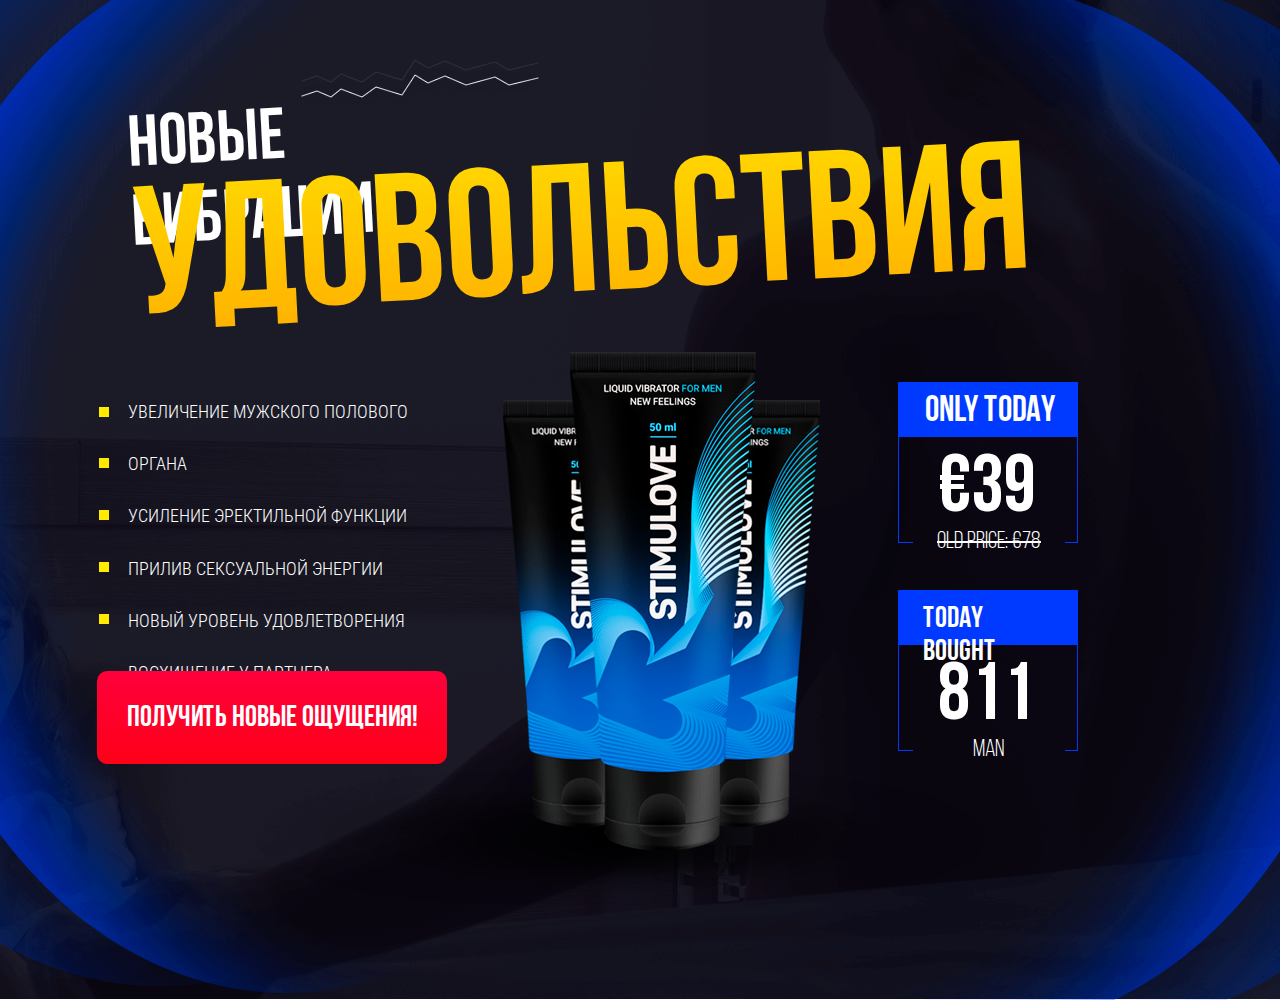
<file: index.html>
<!DOCTYPE html>
<html lang="en">
  <head>
    <meta charset="utf-8">
    <meta http-equiv="X-UA-Compatible" content="IE=edge">
    <meta name="viewport" content="width=device-width, initial-scale=1">
    <!-- The above 3 meta tags *must* come first in the head; any other head content must come *after* these tags -->
    <title>Bootstrap 101 Template</title>

    <!-- Bootstrap -->
    <link href="css/bootstrap.min.css" rel="stylesheet">
      <!-- Main css -->
        <link href="styles/main.css" rel="stylesheet">
        <link href="https://fonts.googleapis.com/css?family=Roboto:300,400&amp;subset=cyrillic" rel="stylesheet">
        <link href="https://fonts.googleapis.com/css?family=Roboto+Condensed:300,400,700" rel="stylesheet">
        <link rel="stylesheet" href="/styles/animate.css">
        <script src="/js/wow.min.js"></script>
  </head>
  <body>
 <div class="header">
    <div class="container">
        <h1 class="header_title">НОВЫЕ ВИБРАЦИИ</h1>
        <h1 class="header_title2">УДОВОЛЬСТВИЯ</h1>
        <p class="cta_a wow flipInY">Увеличение мужского полового органа<br>
            Усиление эректильной функции<br>
            Прилив сексуальной энергии<br>
            Новый уровень удовлетворения<br>
            Восхищение у партнера</p>
        <a href="#" class="mainButton">ПОЛУЧИТЬ НОВЫЕ ОЩУЩЕНИЯ!</a>
        <span class="cta_a1 wow fadeInLeft"></span><span class="cta_a2 wow fadeInLeft"></span><span class="cta_a3 wow fadeInLeft"></span><span class="cta_a4 wow fadeInLeft"></span><span class="cta_a5 wow fadeInLeft"></span>
        <span class="title_illustration"></span>
        <span class="product_shadow"></span><span class="product2 wow flipInX"></span><span class="product3 wow flipInX"></span><span class="product1 wow flipInX"></span>
        <span class="only_today"></span><span class="today_bought"></span>
        <h1 class="only_today_text1">only today</h1><h1 class="only_today_text2">€39</h1><h1 class="only_today_text3">OLD PRICE: €78</h1>
        <h1 class="today_bought_text1">Today bought</h1><h1 class="today_bought_text2">811</h1><h1 class="today_bought_text3">man</h1>
     </div>
      </div>
      <script>
 new WOW().init();
</script>
  </body>
</html>
</file>
<file: styles/main.css>
@font-face {
    font-family: 'Roboto', sans-serif; 
}
@font-face {
    font-family: Bebas Neue Bold;
    src: url(/fonts/BebasNeueBold.ttf);
}
@font-face {
    font-family: Bebas Neue Regular;
    src: url(/fonts/BebasNeueBook.ttf);
}

@font-face {
    font-family: 'Roboto Condensed', sans-serif;
}

.header {
    background: url(/images/background.png) no-repeat center top;
    min-height: 1000px;
    position: relative;
}

.header_title {
    width: 409px;
    height: 74px;
    color: #ffffff;
    font-family: "Bebas Neue Bold";
    font-size: 72px;
    font-weight: 400;
    text-transform: uppercase;
    -webkit-transform: rotate(-3deg); //Chrome, Safari
    -moz-transform: rotate(-3deg); //Firefox
    -o-transform: rotate(-3deg); //Opera
    -ms-transform: rotate(-3deg); //IE
    transform: rotate(-3deg);
    position: absolute; left: 58px; top: 98px;
}

.cta_a {
    width: 340px;
    height: 223px;
    color: #ffffff;
    font-family: Roboto Condensed;
    font-weight: 300;
    font-size: 18px;
    text-transform: uppercase;
    line-height: 2.9;
    position: absolute; left: 58px; top: 386px;
}

.cta_a1 {
    display: block;
    width: 10px;
    height: 10px;
    background-color: #ffea00;
    position: absolute; left: 29px; top: 407px;
}
.cta_a2 {
    display: block;
    width: 10px;
    height: 10px;
    background-color: #ffea00;
    position: absolute; left: 29px; top: 458px;
}
.cta_a3 {
    display: block;
    width: 10px;
    height: 10px;
    background-color: #ffea00;
    position: absolute; left: 29px; top: 510px;
}
.cta_a4 {
    display: block;
    width: 10px;
    height: 10px;
    background-color: #ffea00;
    position: absolute; left: 29px; top: 562px;
}
.cta_a5 {
    display: block;
    width: 10px;
    height: 10px;
    background-color: #ffea00;
    position: absolute; left: 29px; top: 614px;
}

.header_title2 {
    width: 891px;
    height: 186px;
    background: linear-gradient(to top, #ffae00 0%, #ffd800 100%);
    -webkit-background-clip: text; 
    color: transparent;
    font-family: "Bebas Neue Bold";
    font-size: 182px;
    font-weight: 400;
    text-transform: uppercase;
    -webkit-transform: rotate(-3deg); //Chrome, Safari
    -moz-transform: rotate(-3deg); //Firefox
    -o-transform: rotate(-3deg); //Opera
    -ms-transform: rotate(-3deg); //IE
    transform: rotate(-3deg);
    position: absolute; left: 65px; top: 146px;
}

.title_illustration {
    display: block;
    background-image: url(/images/title-illustration.png);
    position: absolute; left: 230px; top: 59px;
    width: 239px;
    height: 46px;
}

.mainButton {
    width: 350px;
    height: 93px;
    border-radius: 10px;
    background-image: linear-gradient(to top, #ff0018 0%, #ff003c 100%);
    color: #ffffff;
    text-align: center;
    font-family: "Bebas Neue Bold";
    font-size: 30px;
    line-height: 95px;
    font-weight: 400;
    cursor: pointer;
    display: inline-block;
    position: absolute; left:27px; top: 671px;
}

a {
    text-decoration:none;
}

.mainButton:hover {
	background-image: linear-gradient(to top, #ac0010 0%, #d20014 100%);
    text-decoration: none;
}

.product1 {
    display: block;
    background-image: url(/images/product.png);
    position: absolute; left: 500px; top: 352px;
    width: 186px;
    height: 499px;
}

.product2 {
    display: block;
    background-image: url(/images/product2.png);
    position: absolute; left: 433px; top: 400px;
    width: 159px;
    height: 427px;
}

.product3 {
    display: block;
    background-image: url(/images/product2.png);
    position: absolute; right: 390px; top: 400px;
    width: 159px;
    height: 427px;
}

.product_shadow {
    display: block;
    background-image: url(/images/shadow.png);
    position: absolute; right: 224px; top: 770px;
    width: 731px;
    height: 135px;
}

.only_today {
    display: block;
    background-image: url(/images/only-today.png);
    position: absolute; right: 132px; top: 382px;
    width: 180px;
    height: 161px;
}

.only_today_text1 {
    width: 131px;
    height: 25px;
    color: #ffffff;
    font-family: "Bebas Neue Bold";
    font-size: 36px;
    font-weight: 400;
    text-transform: uppercase;
    position: absolute; right: 154px; top: 393px;
}

.only_today_text2 {
    width: 94px;
    height: 59px;
    color: #ffffff;
    font-family: "Bebas Neue Bold";
    font-size: 82px;
    font-weight: 400;
    text-transform: uppercase;
    position: absolute; right: 178px; top: 446px;
}

.only_today_text3 {
    width: 107px;
    height: 17px;
    color: #ffffff;
    font-family: "Bebas Neue Regular";
    font-size: 24px;
    font-weight: 400;
    text-transform: uppercase;
    text-decoration: line-through; right: 5px;
    position: absolute; right: 166px; top: 529px;
}

.today_bought {
    display: block;
    background-image: url(/images/only-today.png);
    position: absolute; right: 132px; top: 590px;
    width: 180px;
    height: 161px;
}

.today_bought_text1 {
    width: 135px;
    height: 25px;
    color: #ffffff;
    font-family: "Bebas Neue Bold";
    font-size: 30px;
    font-weight: 400;
    text-transform: uppercase;
    position: absolute; right: 152px; top: 603px;
}

.today_bought_text2 {
    width: 94px;
    height: 59px;
    color: #ffffff;
    font-family: "Bebas Neue Bold";
    font-size: 82px;
    font-weight: 400;
    text-transform: uppercase;
    position: absolute; right: 178px; top: 654px;
}

.today_bought_text3 {
    width: 107px;
    height: 17px;
    color: #ffffff;
    font-family: "Bebas Neue Regular";
    font-size: 24px;
    font-weight: 400;
    text-transform: uppercase;
    position: absolute; right: 130px; top: 737px;
}
</file>
